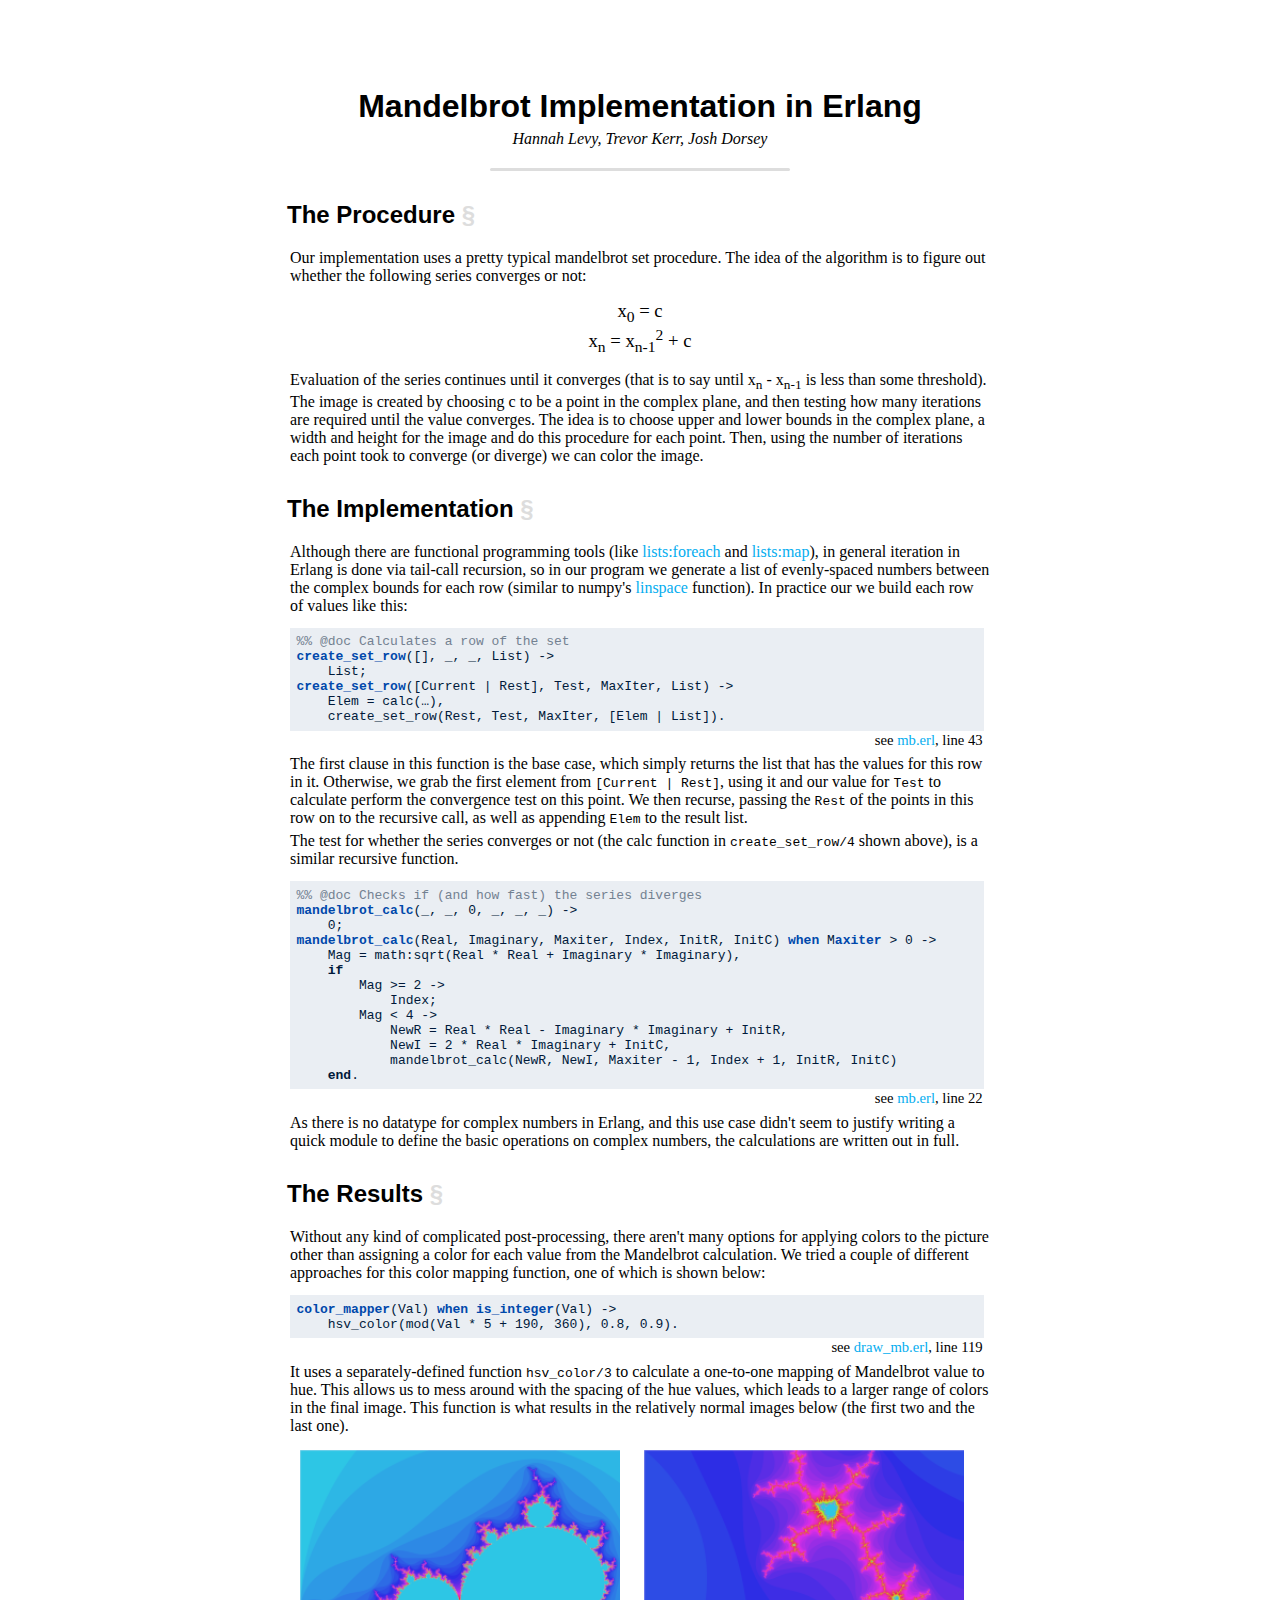
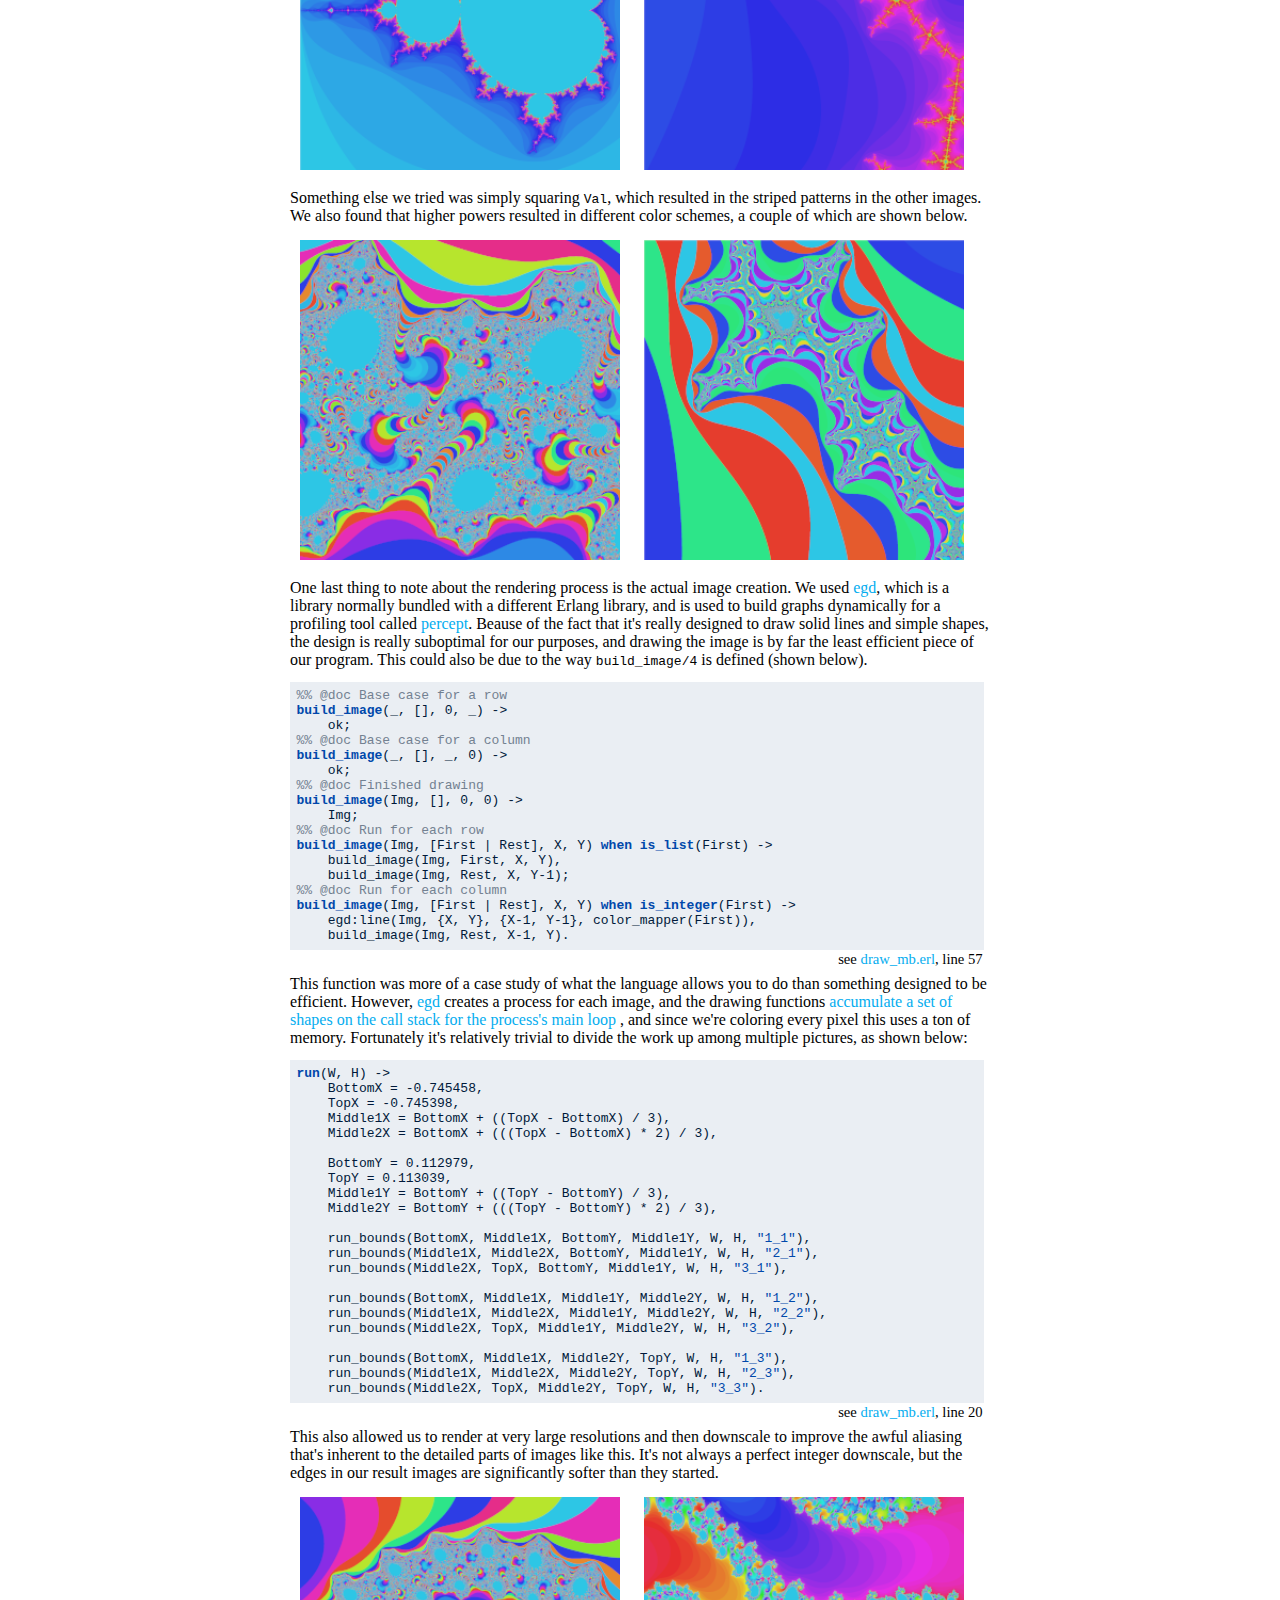
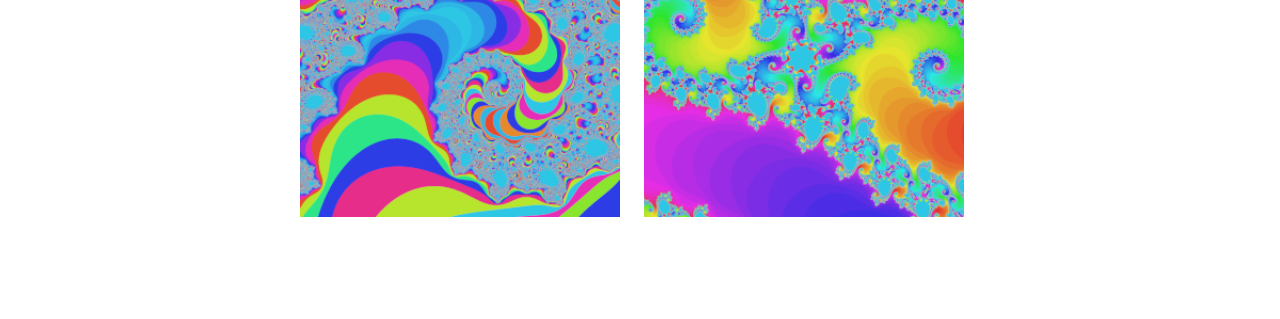
<file: index.html>
<html>
	<head>
		<title>
			Redirect
		</title>
		<script type="text/javascript">
			// If the url ends in "index.html"
			var loc = window.location.toString();
			if(loc.substr(loc.length-10, loc.length) == "index.html"){
				var origLocation = loc;
				origLocation = origLocation.substring(0, origLocation.length-11);
				window.location.replace(origLocation + "/mandelbrot");
			} else {
				window.location.replace(loc+"/mandelbrot");
			}
		</script>
	</head>
</html>
</file>
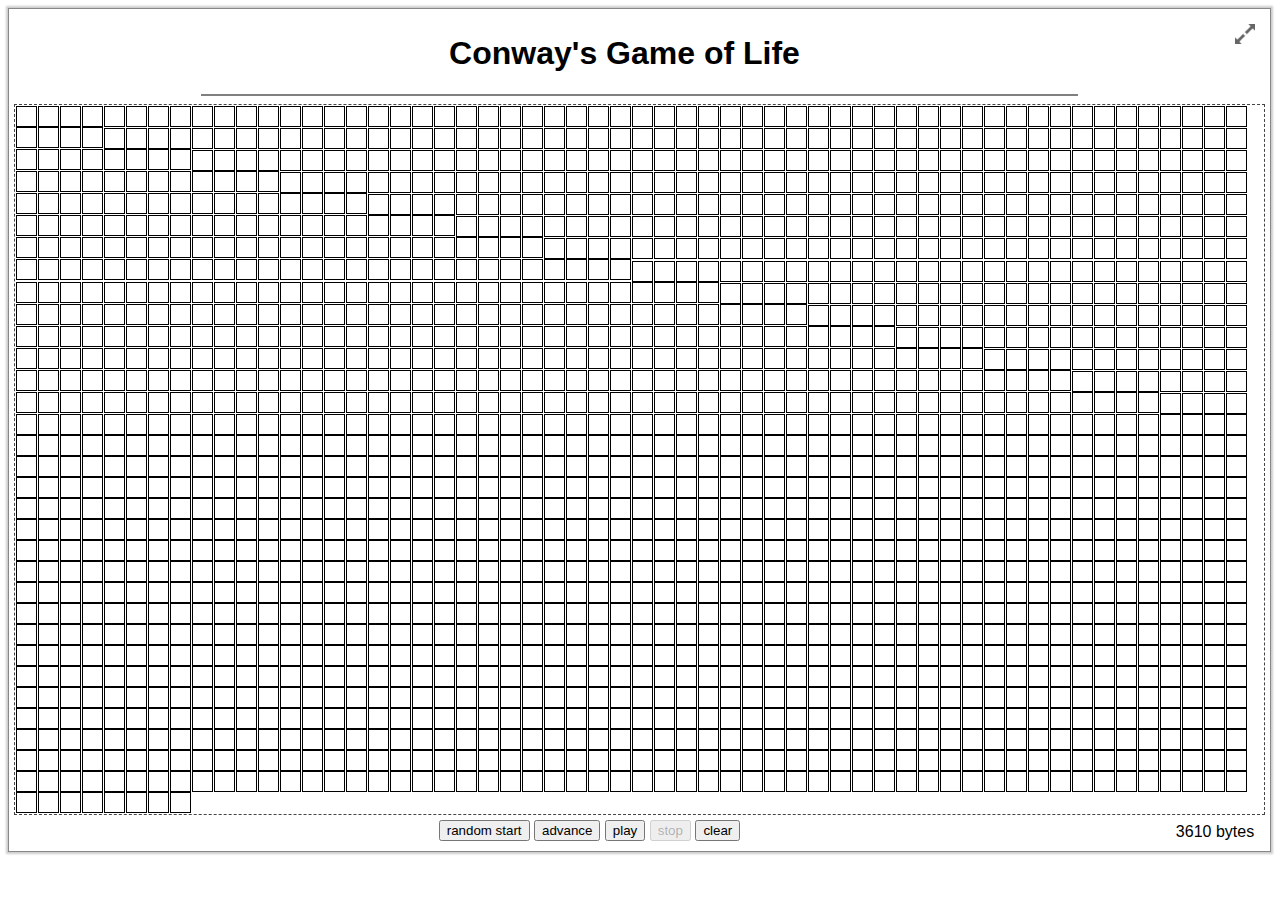
<file: conway/index.html>
<html>
<head>
    <title>Conway's Game of Life</title>
    <script type="text/javascript" src="jquery-3.7.0.min.js"></script>
    <style>
        body {
            -moz-user-select: none;
            -khtml-user-select: none;
            -webkit-user-select: none;
            -o-user-select: none;
            font-family: helvetica;
        }

        #gContainer {
            position: relative;
            display: inline-block;
            margin-right: 1px;
            padding: 5px;
            padding-bottom: 10px;
            border: 1px solid #888;
            box-shadow: 0 0 2px 2px #ccc;
        }

        #container {
            line-height: 69%;
            display: inline-block;
            padding: 1px 0;
            padding-right: 1px;
            margin: 0 auto;
            border: 1px dashed #444;
        }
        
        #cell {
            width: 19px;
            height: 19px;
            border: 1px solid #000;
            float: left;
            margin:0;
            margin-left: 1px;
        }
        
        div.true {
            background-color: #000;
        }
        
        div.false {
            background-color: #fff;
        }

        hr {
            background-color: #555;
            width: 70%;
        }

        #resizeButton img {
            width: 20px;
            float: right;
            margin-right: 10px;
            margin-top: 10px;
        }

        #resizePanel {
            position: absolute;
            background-color: #fff;
            right: 5px;
            top: 5px;
            width: 150px;
            height: 80px;
            border: 1px solid black;
            box-shadow: 0 4px 2px 4px rgba(0, 0, 0, 0.1);
        }

        #resizePanel input {
            display: inline-block;
            margin-left: auto;
            margin-right: auto;
        }

        #memoryAmount {
            display: inline-block;
            width: 100px;
            margin-top: 3px;
            float: right;
        }
    </style>
</head>
<body>
    <center>
        <div id="gContainer">
            <a id="resizeButton"><img src="img/resize.png"></a>
            <div id="resizePanel">
                <center style="margin: 10px 0">
                    <input type="text" id="widthField" size="2">
                    <input type="text" id="heightField" size="2">
                </center>
                <center>
                    <input type="button" value="set" onclick="setGridDimensions()">
                </center>
            </div>
            <center>
                <h1>Conway's Game of Life</h1>
                <hr noshade>
            </center>
            <div id="container">
            </div>
            <center style="margin-top: 5px">
                <input type="button" id="randomStartButton" value="random start" onclick="grid.randomStart(rsPercent)">
                <input type="button" id="advanceButton" value="advance" onclick="grid.advance()">
                <input type="button" id="playButton" value="play" onclick="play()">
                <input type="button" id="stopButton" value="stop" onclick="stop()">
                <input type="button" id="clearButton" value="clear" onclick="grid.clear(); stop()">
                <div id="memoryAmount">4096 bytes</div>
            </center>
        </div>
    </center>
    <script type="text/javascript" src="conway.js"></script>
</body>
</html>
</file>
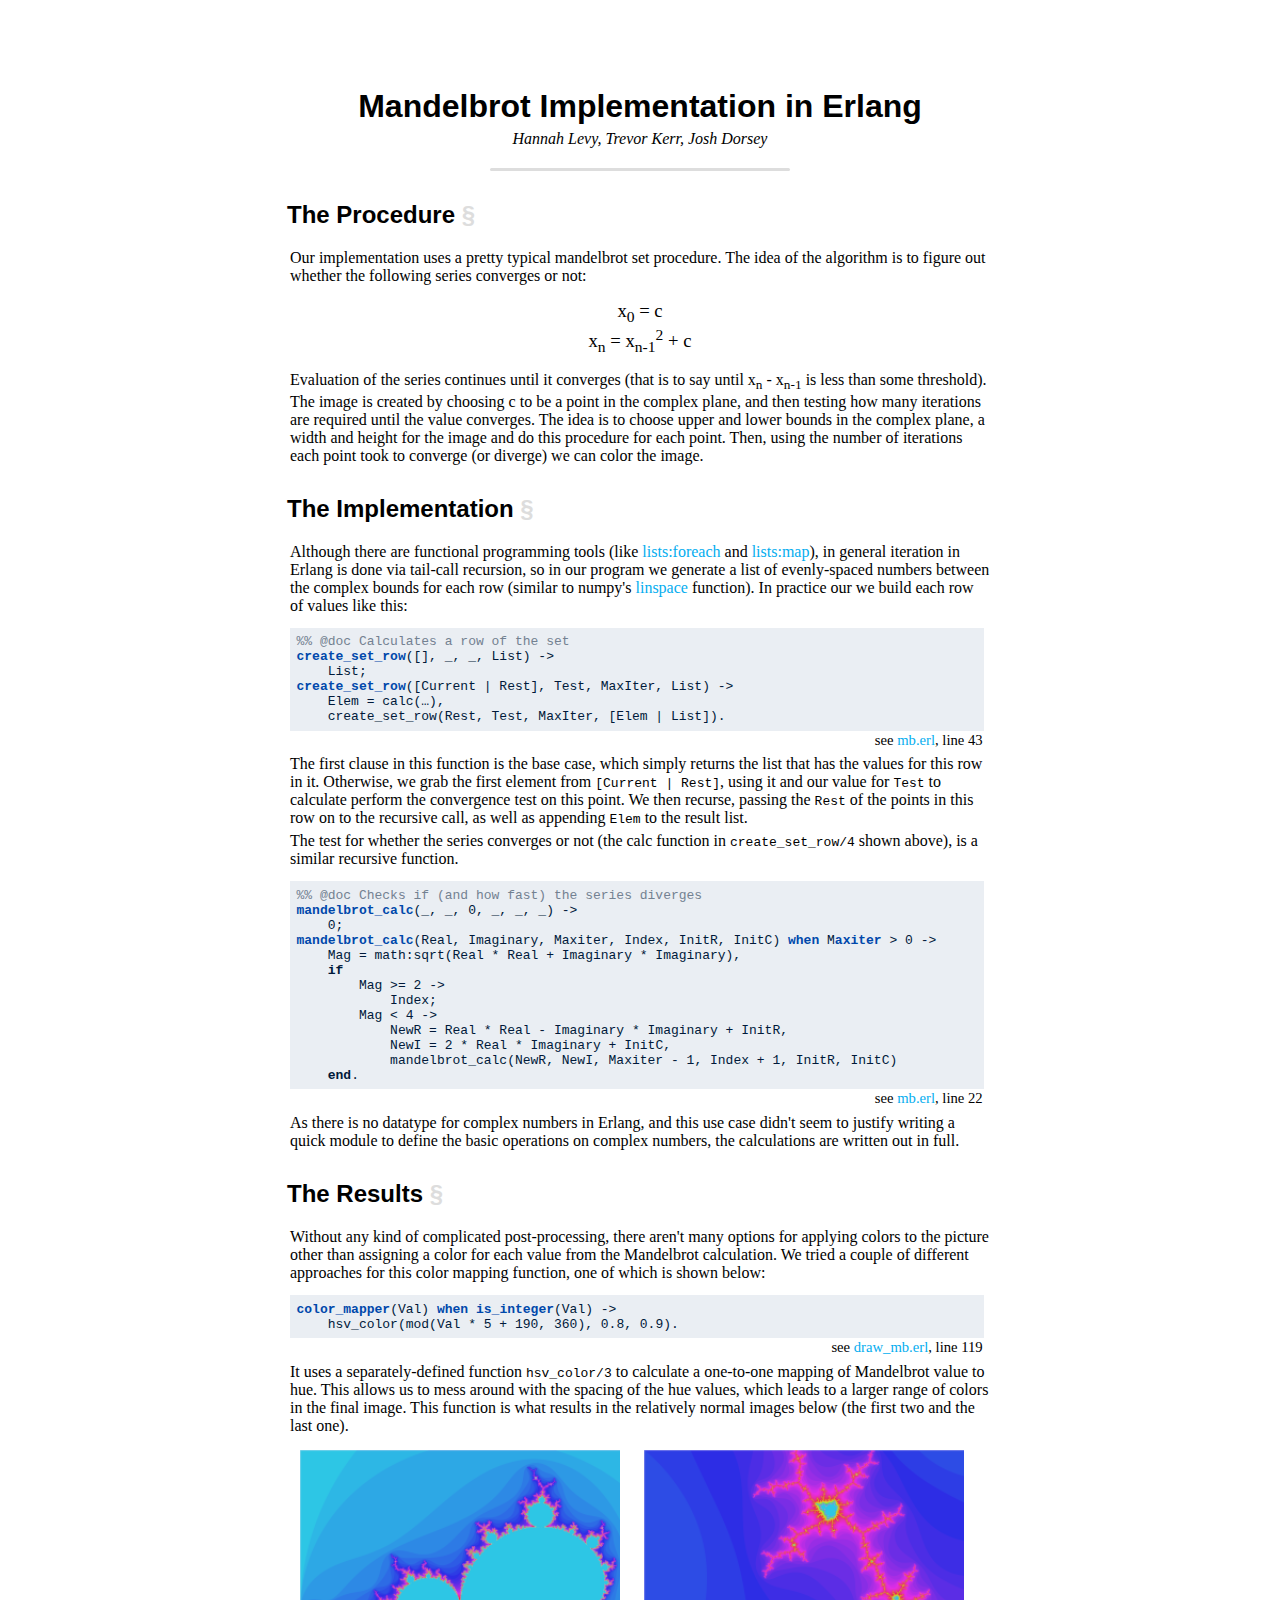
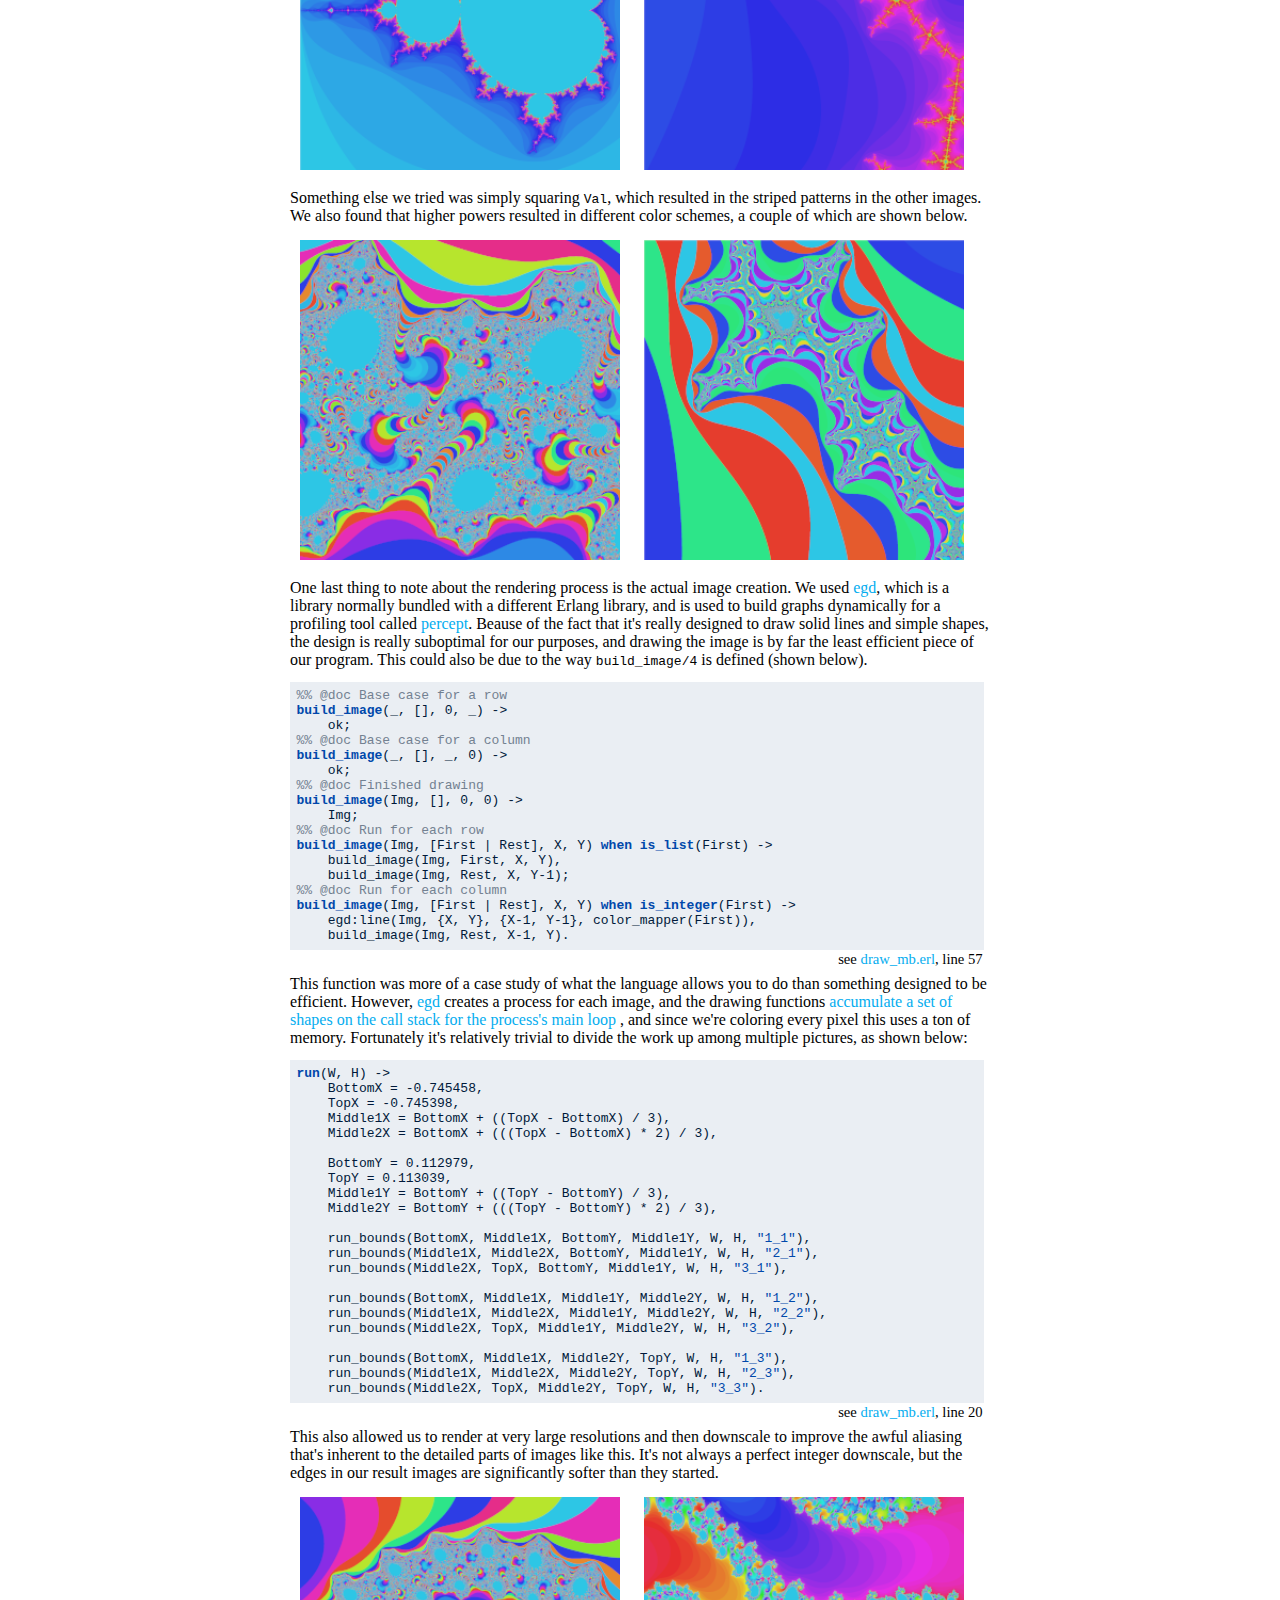
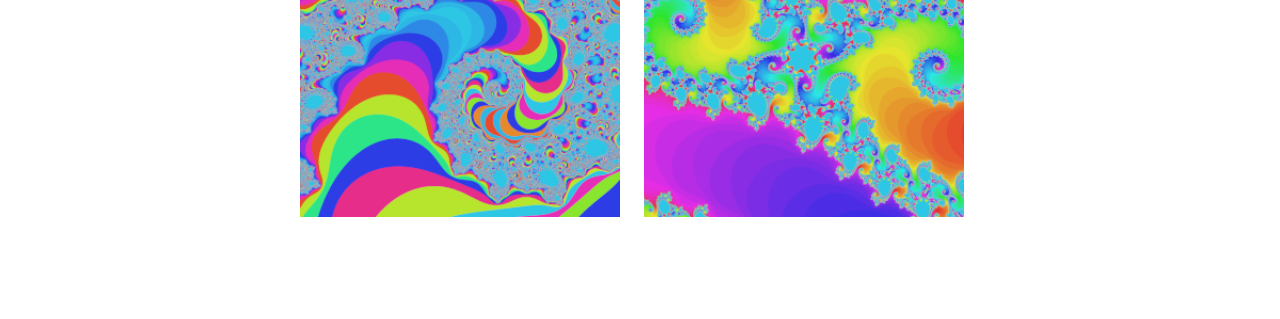
<file: mandelbrot/index.html>
<!doctype html5>
<html>
<head>
	<title>Mandelbrot Implementation in Erlang</title>
	<meta charset="UTF-8"/>
	
	<link rel="stylesheet" href="css/style.css"/>
	
	<!-- highlight.js stuff -->
	<link rel="stylesheet" href="css/mono-blue.css"/>
	<script type="text/javascript" src="js/highlight.pack.js"></script>
	
	<!-- lightbox stuff -->
	<script async type="text/javascript" src="js/lightbox-plus-jquery.min.js"></script>
	<link rel="stylesheet" href="css/lightbox.min.css"/>
	
	<script>
		// https://github.com/felixhagspiel/jsOnlyLightbox/issues/12
		var lightboxAsync = window.setInterval(function(){
			console.log("Trying to initialize lightbox.");
			if(typeof window.lightbox !== 'undefined') {
				lightbox.option({
					"maxWidth": 800,
					"maxHeight": 800,
					"fadeDuration": 100,
					"resizeDuration": 0,
					"imageFadeDuration": 0
				});
				
				window.clearInterval(lightboxAsync);
			}
		}, 50);
		
		function fixIndents() {
			function fixIndent(block) {
				const globalIndent = parseInt(block.parentNode.dataset.indent) || 0;
				
				const notEmpty = line => line.length !== 0;
				const getWhitespace = line => (/^\s*/g).exec(line)[0].length;
				
				let lines = block.textContent
					.split("\n")
					.map(line => line.replace(/\t/g, "    "));
				
				if (lines.length === 0) {
					return;
				}
				
				let firstLine = -1;
				for(let i = 0; i < lines.length; i++) {
					if (lines[i].trim().length !== 0) {
						firstLine = i;
						break;
					}
				}
				
				let lastLine = lines.length;
				for(let i = lines.length-1; i >= 0; i--) {
					if (lines[i].trim().length !== 0) {
						lastLine = i;
						break;
					}
				}
				
				lines = lines.slice(firstLine, lastLine+1);
				
				const minSpacing = Math.min(...lines
					.filter(notEmpty)
					.map(getWhitespace));
				
				block.textContent = lines
					.map(line => " ".repeat(globalIndent) + line.substring(minSpacing))
					.join("\n");
				
				return block;
			}
			
			const startMark = performance.mark("indent-start");
			[...document.querySelectorAll("pre.fix-indent > code:only-child")]
				.map(fixIndent)
				.forEach(hljs.highlightBlock);
			performance.measure("Fixed indents", startMark);
			console.dir(performance.getEntriesByType("measure"));
		}
		
		window.addEventListener("DOMContentLoaded", fixIndents);
	</script>
</head>
<body>
	<h1>Mandelbrot Implementation in Erlang</h1>
	<span class="authors">Hannah Levy, Trevor Kerr, Josh Dorsey</span>
	<hr>
	<h2>The Procedure <a name="procedure" href="#procedure">&sect;</a></h2>
	<p>
		Our implementation uses a pretty typical mandelbrot set procedure.
		The idea of the algorithm is to figure out whether the following series
		converges or not:
		<p class="formula">
			x<sub>0</sub> = c<br>
			x<sub>n</sub> = x<sub>n-1</sub><sup>2</sup> + c
		</p>
	</p>
	<p>
		Evaluation of the series continues until it converges (that is to say until
		<span class="formula">
			x<sub>n</sub> - x<sub>n-1</sub>
		</span>
		is less than some threshold).  The image is created by choosing
		<span class="formula">c</span> to be a point in the complex plane, and then
		testing how many iterations are required until the value converges.  The idea
		is to choose upper and lower bounds in the complex plane, a width and
		height for the image and do this procedure for each point.  Then, using the
		number of iterations each point took to converge (or diverge) we can color
		the image.
	</p>
	<h2>The Implementation <a name="implementation" href="#implementation">&sect;</a></h2>
	<p>
		Although there are functional programming tools (like
		<a href="http://erlang.org/doc/man/lists.html#foreach-2">lists:foreach</a> and
		<a href="http://erlang.org/doc/man/lists.html#map-2">lists:map</a>), in general
		iteration in Erlang is done via tail-call recursion, so in our program we generate
		a list of evenly-spaced numbers between the complex bounds for each row (similar to
		numpy's
		<a href="https://docs.scipy.org/doc/numpy/reference/generated/numpy.linspace.html">linspace</a> function).
		In practice our we build each row of values like this:
		<pre class="fix-indent"><code class="erlang">
			%% @doc Calculates a row of the set
			create_set_row([], _, _, List) ->
				List;
			create_set_row([Current | Rest], Test, MaxIter, List) ->
				Elem = calc(&hellip;),
				create_set_row(Rest, Test, MaxIter, [Elem | List]).
		</code></pre>
	<span class="code-label">see <a href="resources/mb.erl">mb.erl</a>, line 43</span>
	</p>
	<p>
		The first clause in this function is the base case, which simply returns the list
		that has the values for this row in it.  Otherwise, we grab the first element from
		<code class="erlang">[Current | Rest]</code>, using it and our value for
		<code class="erlang">Test</code> to calculate perform the convergence
		test on this point.  We then recurse, passing the <code class="erlang">Rest</code>
		of the points in this row on to the recursive call, as well as appending
		<code class="erlang">Elem</code> to the result list.
	</p>
	<p>
		The test for whether the series converges or not (the calc function in
		<code class="erlang">create_set_row/4</code> shown above), is a similar recursive
		function.
		<pre class="fix-indent"><code class="erlang">
			%% @doc Checks if (and how fast) the series diverges
			mandelbrot_calc(_, _, 0, _, _, _) ->
				0;
			mandelbrot_calc(Real, Imaginary, Maxiter, Index, InitR, InitC) when Maxiter > 0 ->
				Mag = math:sqrt(Real * Real + Imaginary * Imaginary), 
				if 
					Mag >= 2 ->
						Index;
					Mag < 4 ->
						NewR = Real * Real - Imaginary * Imaginary + InitR,
						NewI = 2 * Real * Imaginary + InitC,
						mandelbrot_calc(NewR, NewI, Maxiter - 1, Index + 1, InitR, InitC)
				end.
		</code></pre>
		<span class="code-label">see <a href="resources/mb.erl">mb.erl</a>, line 22</span>
		As there is no datatype for complex numbers in Erlang, and this use case didn't seem
		to justify writing a quick module to define the basic operations on complex numbers,
		the calculations are written out in full.
	</p>
	<h2>The Results <a name="results" href="#results">&sect;</a></h2>
	<p>
		Without any kind of complicated post-processing, there aren't many options for
		applying colors to the picture other than assigning a color for each value from
		the Mandelbrot calculation.  We tried a couple of different approaches for this
		color mapping function, one of which is shown below:
		<pre class="fix-indent"><code class="erlang">
			color_mapper(Val) when is_integer(Val) ->
				hsv_color(mod(Val * 5 + 190, 360), 0.8, 0.9).
		</code></pre>
		<span class="code-label">see <a href="resources/draw_mb.erl">draw_mb.erl</a>, line 119</span>
		It uses a separately-defined function <code class="erlang">hsv_color/3</code> to calculate
		a one-to-one mapping of Mandelbrot value to hue.  This allows us to mess around
		with the spacing of the hue values, which leads to a larger range of colors in
		the final image.  This function is what results in the relatively normal images below
		(the first two and the last one).
	</p>
	<a href="img/mb_32495.png" data-lightbox="mb-set">
		<img src="img/thumb/mb_32495.png" width="320"/>
	</a>
	<a href="img/mb_30527.png" data-lightbox="mb-set">
		<img src="img/thumb/mb_30527.png" width="320"/>
	</a>
	<p>
		Something else we tried was simply squaring
		<code class="erlang">Val</code>, which resulted in the striped patterns in the other
		images.  We also found that higher powers resulted in different color schemes, a
		couple of which are shown below.
	</p>
	<a href="img/mb_31101.png" data-lightbox="mb-set">
		<img src="img/thumb/mb_31101.png" width="320"/>
	</a>
	<a href="img/mb_31562.png" data-lightbox="mb-set">
		<img src="img/thumb/mb_31562.png" width="320"/>
	</a>
	<p>
		One last thing to note about the rendering process is the actual image creation.  We used
		<a href="http://erlang.org/documentation/doc-7.2/lib/percept-0.8.11/doc/html/egd.html">egd</a>,
		which is a library normally bundled with a different Erlang library, and is used to
		build graphs dynamically for a profiling tool called
		<a href="http://erlang.org/documentation/doc-7.0/lib/percept-0.8.11/doc/html/percept.html">percept</a>.
		Beause of the fact that it's really designed to draw solid lines and simple shapes,
		the design is really suboptimal for our purposes, and drawing the image is by far
		the least efficient piece of our program.  This could also be due to the way
		<code class="erlang">build_image/4</code> is defined (shown below).
		<pre class="fix-indent"><code class="erlang">
			%% @doc Base case for a row
			build_image(_, [], 0, _) ->
				ok;
			%% @doc Base case for a column
			build_image(_, [], _, 0) ->
				ok;
			%% @doc Finished drawing
			build_image(Img, [], 0, 0) ->
				Img;
			%% @doc Run for each row
			build_image(Img, [First | Rest], X, Y) when is_list(First) ->
				build_image(Img, First, X, Y),
				build_image(Img, Rest, X, Y-1);
			%% @doc Run for each column
			build_image(Img, [First | Rest], X, Y) when is_integer(First) ->
				egd:line(Img, {X, Y}, {X-1, Y-1}, color_mapper(First)),
				build_image(Img, Rest, X-1, Y).
		</code></pre>
		<span class="code-label">see <a href="resources/draw_mb.erl">draw_mb.erl</a>, line 57</span>
		This function was more of a case study of what the language allows you to do than something
		designed to be efficient.  However,
		<a href="http://erlang.org/documentation/doc-7.2/lib/percept-0.8.11/doc/html/egd.html">egd</a>
		creates a process for each image, and the drawing functions
		<a href="https://github.com/erlang/egd/blob/1cea959544de7dd40a3284ba571a58939de57616/src/egd.erl#L222">
			accumulate a set of shapes on the call stack for the process's main loop
		</a>
		, and since we're coloring every pixel this uses a ton of memory.  Fortunately
		it's relatively trivial to divide the work up among multiple pictures, as shown
		below:
		<pre class="fix-indent"><code class="erlang">
			run(W, H) ->
				BottomX = -0.745458,
				TopX = -0.745398,
				Middle1X = BottomX + ((TopX - BottomX) / 3),
				Middle2X = BottomX + (((TopX - BottomX) * 2) / 3),
				
				BottomY = 0.112979,
				TopY = 0.113039,
				Middle1Y = BottomY + ((TopY - BottomY) / 3),
				Middle2Y = BottomY + (((TopY - BottomY) * 2) / 3),
				
				run_bounds(BottomX, Middle1X, BottomY, Middle1Y, W, H, "1_1"),
				run_bounds(Middle1X, Middle2X, BottomY, Middle1Y, W, H, "2_1"),
				run_bounds(Middle2X, TopX, BottomY, Middle1Y, W, H, "3_1"),
				
				run_bounds(BottomX, Middle1X, Middle1Y, Middle2Y, W, H, "1_2"),
				run_bounds(Middle1X, Middle2X, Middle1Y, Middle2Y, W, H, "2_2"),
				run_bounds(Middle2X, TopX, Middle1Y, Middle2Y, W, H, "3_2"),
				
				run_bounds(BottomX, Middle1X, Middle2Y, TopY, W, H, "1_3"),
				run_bounds(Middle1X, Middle2X, Middle2Y, TopY, W, H, "2_3"),
				run_bounds(Middle2X, TopX, Middle2Y, TopY, W, H, "3_3").
		</code></pre>
		<span class="code-label">see <a href="resources/draw_mb.erl">draw_mb.erl</a>, line 20</span>
		
		This also allowed us to render at very large resolutions and then downscale
		to improve the awful aliasing that's inherent to the detailed parts of images
		like this.  It's not always a perfect integer downscale, but the edges in our
		result images are significantly softer than they started.
	</p>
	<a href="img/mb_30345.png" data-lightbox="mb-set">
		<img src="img/thumb/mb_30345.png" width="320"/>
	</a>
	<a href="img/mb_32768.png" data-lightbox="mb-set">
		<img src="img/thumb/mb_32768.png" width="320"/>
	</a>
</body>
</html>
</file>
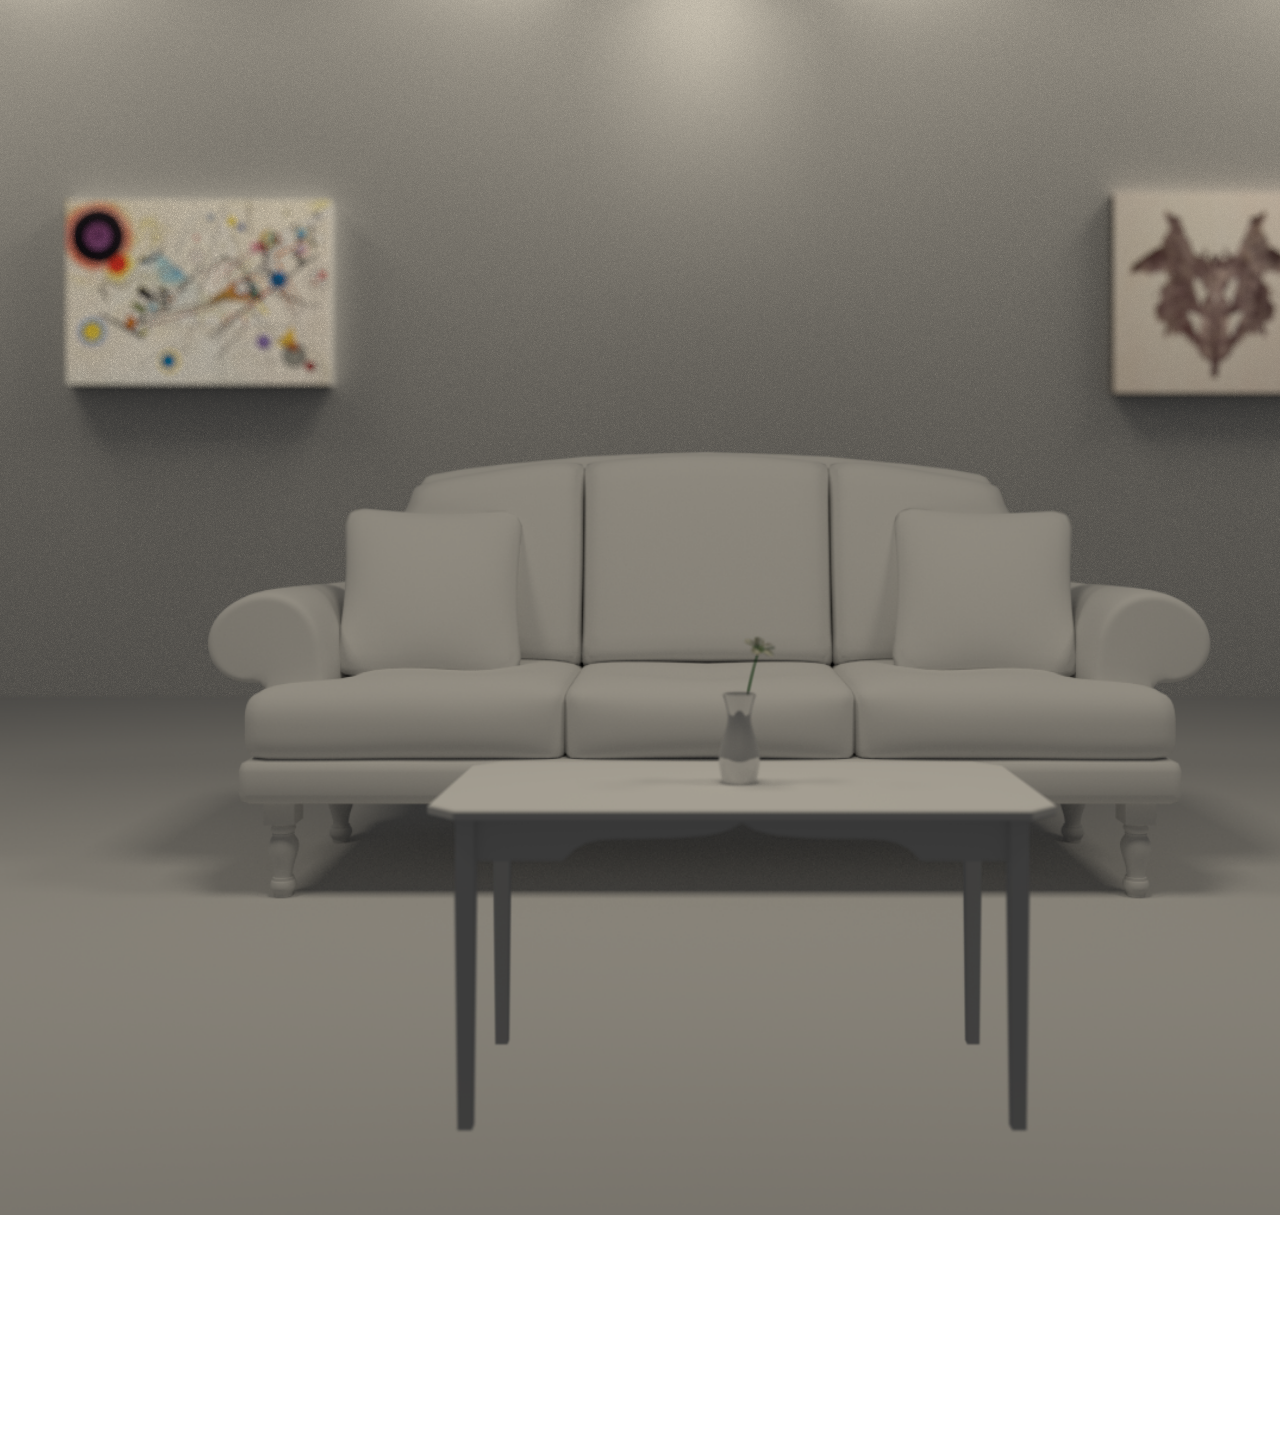
<file: parallax/index.html>
<!DOCTYPE html>
<html>
	<head>
		<title>Parallax Test</title>
		<link rel="stylesheet" href="style.css">
		<link href='http://fonts.googleapis.com/css?family=Lato' rel='stylesheet' type='text/css'>
		<script type="text/javascript" src="js/jquery-3.7.0.min.js"></script>
		<script type="text/javascript" src="js/parallax.js"></script>
	</head>
	<body>
		<div id="container">
			<div class="layer" id="wall">
				<img src="img/wall.png">
			</div>
			<div class="layer" id="couch">
				<img src="img/couch.png">
			</div>
			<!--<div id="content">
				<div class="header">
					Lorem Ipsum
				</div>
				<div class="body">
					<p>Lorem ipsum dolor sit amet, consectetur adipiscing elit. Vestibulum vestibulum enim sem, sit amet facilisis diam blandit id. Etiam posuere tortor nec sem semper elementum. Sed ultricies, ligula id auctor aliquam, nulla nibh hendrerit ante, sit amet sodales ex dui quis est. Nulla at neque non urna rhoncus lobortis non eu mauris. Quisque id venenatis est, sit amet congue mauris. In facilisis bibendum odio sit amet congue. Mauris mi risus, tincidunt ut enim tristique, placerat pharetra tortor. Nulla pulvinar accumsan est, eget egestas augue commodo ac.</p>

					<p>Morbi luctus a orci a tincidunt. Duis eu consectetur odio. Suspendisse ultricies urna eu efficitur viverra. Cras velit metus, vehicula non placerat eu, hendrerit non justo. Nulla tempus consequat purus nec sollicitudin. Donec dapibus porta semper. Vestibulum a nunc sapien. Etiam condimentum eros at ligula porttitor, sed varius mauris convallis. Quisque bibendum semper ipsum, et rhoncus turpis mattis a. Aenean placerat maximus felis, at congue felis venenatis vel. Ut vel suscipit lacus, eget ullamcorper arcu. Class aptent taciti sociosqu ad litora torquent per conubia nostra, per inceptos himenaeos. Ut dignissim tempor risus quis dictum. Morbi et feugiat elit.</p>

					<p>Aliquam varius nec dui eleifend fermentum. Aenean sodales nisi ac sem commodo, in iaculis lacus suscipit. Morbi in urna sed ex sodales ultrices vel ac elit. Aliquam faucibus justo ut nunc faucibus, vel dignissim ipsum ornare. Morbi facilisis posuere leo at blandit. In commodo tellus vitae tincidunt congue. Curabitur in hendrerit erat. Vestibulum diam massa, tristique nec sapien ac, blandit porta sem.</p>

					<p>Integer dignissim dui quis lacus blandit auctor vel eget velit. Proin interdum, nisl et interdum feugiat, elit libero interdum nisi, vitae congue massa magna a ligula. Suspendisse elementum eros eu nulla consectetur, sed suscipit risus pulvinar. Phasellus dolor nulla, gravida dapibus pretium vel, tincidunt vel enim. Nullam finibus aliquet odio et feugiat. Nam sagittis dapibus dui vitae blandit. Mauris mattis congue ligula. Aenean ut tellus imperdiet, aliquam ante eu, ornare velit.</p>

					<p>Aliquam eget velit nec justo scelerisque convallis vel eget quam. Duis a consequat mi, ut pellentesque neque. Proin vulputate porttitor ipsum, ut gravida neque aliquet eu. Vestibulum in vehicula augue. Nullam finibus viverra rutrum. Etiam tempor velit nec congue fringilla. Nam egestas, neque nec suscipit gravida, mi est dapibus nibh, vel rutrum erat eros ac enim.</p>

					<p>Integer dignissim dui quis lacus blandit auctor vel eget velit. Proin interdum, nisl et interdum feugiat, elit libero interdum nisi, vitae congue massa magna a ligula. Suspendisse elementum eros eu nulla consectetur, sed suscipit risus pulvinar. Phasellus dolor nulla, gravida dapibus pretium vel, tincidunt vel enim. Nullam finibus aliquet odio et feugiat. Nam sagittis dapibus dui vitae blandit. Mauris mattis congue ligula. Aenean ut tellus imperdiet, aliquam ante eu, ornare velit.</p>

					<p>Aliquam eget velit nec justo scelerisque convallis vel eget quam. Duis a consequat mi, ut pellentesque neque. Proin vulputate porttitor ipsum, ut gravida neque aliquet eu. Vestibulum in vehicula augue. Nullam finibus viverra rutrum. Etiam tempor velit nec congue fringilla. Nam egestas, neque nec suscipit gravida, mi est dapibus nibh, vel rutrum erat eros ac enim.</p>
				</div>
			</div>-->
			<div class="layer" id="flowers">
				<img src="img/flowers.png">
			</div>
			<div class="layer" id="foreground">
				<img src="img/foreground.png">
			</div>
		</div>
		<script type="text/javascript">
			// Register parallax objects
			objects.push(object("#wall", 0, 17));
			objects.push(object("#couch", 0, 13));
			objects.push(object("#flowers", 0, 9));
			objects.push(object("#content", 0, 4));
			objects.push(object("#foreground", 0, 2));
			$(document).ready(function(){
				updateObjects({clientX: 0, clientY: 0}); // Trick the function into thinking it's got an event so it doesn't throw an error when run to adjust the images initially.
			});
		</script>
	</body>
</html>
</file>
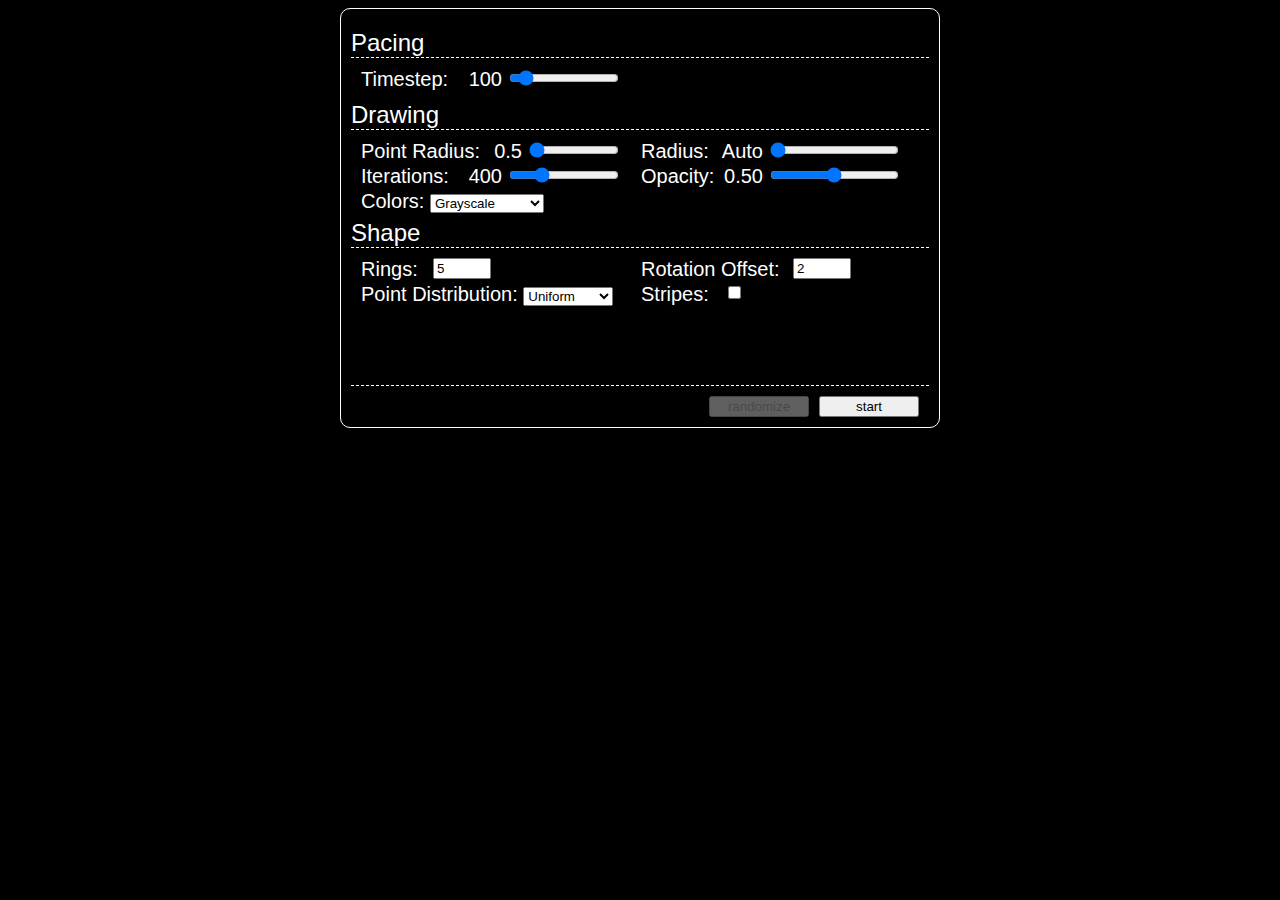
<file: spirograph/index.html>
<!DOCTYPE html>
<html>
<head>
	<title>P5 Spirograph</title>
	<style>
		canvas {
		   position: absolute;
		   left: 0;
		   top: 0;
		}

		#controlPanelHolder {
			color: white;
			font-family: sans-serif;
			font-size: 15pt;
			position: absolute;
			left: 50%;
		}

		#controlPanel {
			box-sizing: border-box;
			padding: 10px;
			z-index: 10;
			width: 600px;
			height: 420px;
			border: 1px solid white;
			background-color: black;
			position: relative;
			left: -50%;
			border-radius: 10px;
			-o-border-radius: 10px;
			-moz-border-radius: 10px;
			-webkit-border-radius: 10px;
		}

		#confirmationSection {
			width: 578px;
			position: absolute;
			margin: 0 auto;
			border-top: 1px dashed white;
			bottom: 10px;
		}

		#confirmationSection * {
			display: inline-block;
			float: right;
			margin-top: 10px;
			margin-right: 10px;
			width: 100px;
		}

		#pointRadiusField {
			width: 100px;
		}

		#ringsField {
			width: 50px;
			margin-right: 130px;
		}

		#rotationOffsetField {
			width: 50px;
			margin-right: 50px;
		}

		#pointDistSelect {
			width: 90px;
		}

		#timeStepField {
			width: 110px;
		}

		#pointRadiusField {
			width: 90px;
		}

		#iterationsField {
			width: 110px;
		}

		#stripeField {
			margin-right: 160px;
		}

		.sectionHeader {
			width: 100%;
			border-bottom: 1px dashed white;
			font-size: 18pt;
			margin-bottom: 10px;
			margin-top: 10px;
		}

		.field {
			display: block;
			vertical-align: middle;
			width: 260px;
			margin-right: 10px;
			margin-left: 10px;
			height: 25px;
			float: left;
		}

		.field input {
			float: right;
		}

		.field span {
			float: right;
			margin-right: 5px;
		}
	</style>
</head>
<body>
	<div id="controlPanelHolder">
		<div id="controlPanel">
		<!-- The size section doesn't work for now
			<div class="sectionHeader">
				Sizing
			</div>
			<div class="field" title="Leave blank to fill screen">
				Width: <input disabled id="widthField" type="text">
			</div>
			<div class="field" title="Leave blank to fill screen">
				Height: <input disabled id="heightField"  type="text">
			</div>
			-->
			<div class="sectionHeader">
				Pacing
			</div>
			<div class="field" title="How much the curve is advanced between each draw">
				Timestep:
				<input id="timeStepField" type="range" value="100" min="1" max="1000">
				<span id="timeStepLabel">100</span>
			</div><br>

			<div class="sectionHeader">
				Drawing
			</div>
			<div class="field" title="The radius (in pixels) of individual points">
				Point Radius:
				<input id="pointRadiusField" type="range" value="0.5" min="0.5" max="100.0">
				<span id="pointRadiusLabel">0.5</span>
			</div>
			<div class="field" title="The radius of the spirogram overall">
				Radius:
				<input id="radiusField" type="range" value="0" min="0" max="3000">
				<span id="radiusLabel">Auto</span>
			</div>
			<div class="field" title="How many iterations (points) to draw on each curve">
				Iterations:
				<input id="iterationsField" type="range" value="400" min="1" max="1500">
				<span id="iterationsLabel">400</span>
			</div>
			<div class="field" title="How opaque each curve should be drawn">
				Opacity:
				<input id="opacityField" type="range" value="0.5" min="0.01" max="1" step="0.01">
				<span id="opacityLabel">0.50</span>
			</div>
			<div class="field" title="How many colors are involved in the rendering">
				Colors:
				<select id="colorSelect">
					<option> Grayscale
					<option> Monochromatic
					<option> Dichromatic
					<option> Trichromatic
				</select>
			</div><br><br><br>

			<div class="sectionHeader">
				Shape
			</div>
			<div class="field" title="How many ring shapes will be in the spirogram">
				Rings:
				<input id="ringsField" type="number" step="0.1" value="5">
			</div>
			<div class="field" title="The rotation offset expressed as a factor of &pi;">
				Rotation Offset:
				<input id="rotationOffsetField" type="number" step="0.5" value="2">
			</div>
			<div class="field" title="How the points are distributed along each curve">
				Point Distribution:
				<select id="pointDistSelect">
					<option> Uniform
					<option> Organic Random
					<option> Fuzzy Random
				</select>
			</div>
			<div class="field" title="">
				Stripes:
				<input type="checkbox" id="stripeField">
			</div>
			<div id="confirmationSection">
				<input type="button" id="startButton" value="start" title="Start drawing">
				<input type="button" disabled value="randomize" title="Coming soon">
			</div>
		</div>
	</div>
	<script src="p5.min.js"></script>
	<script src="sketch.js"></script>
	<script src="interface.js"></script>
</body>
</html>
</file>
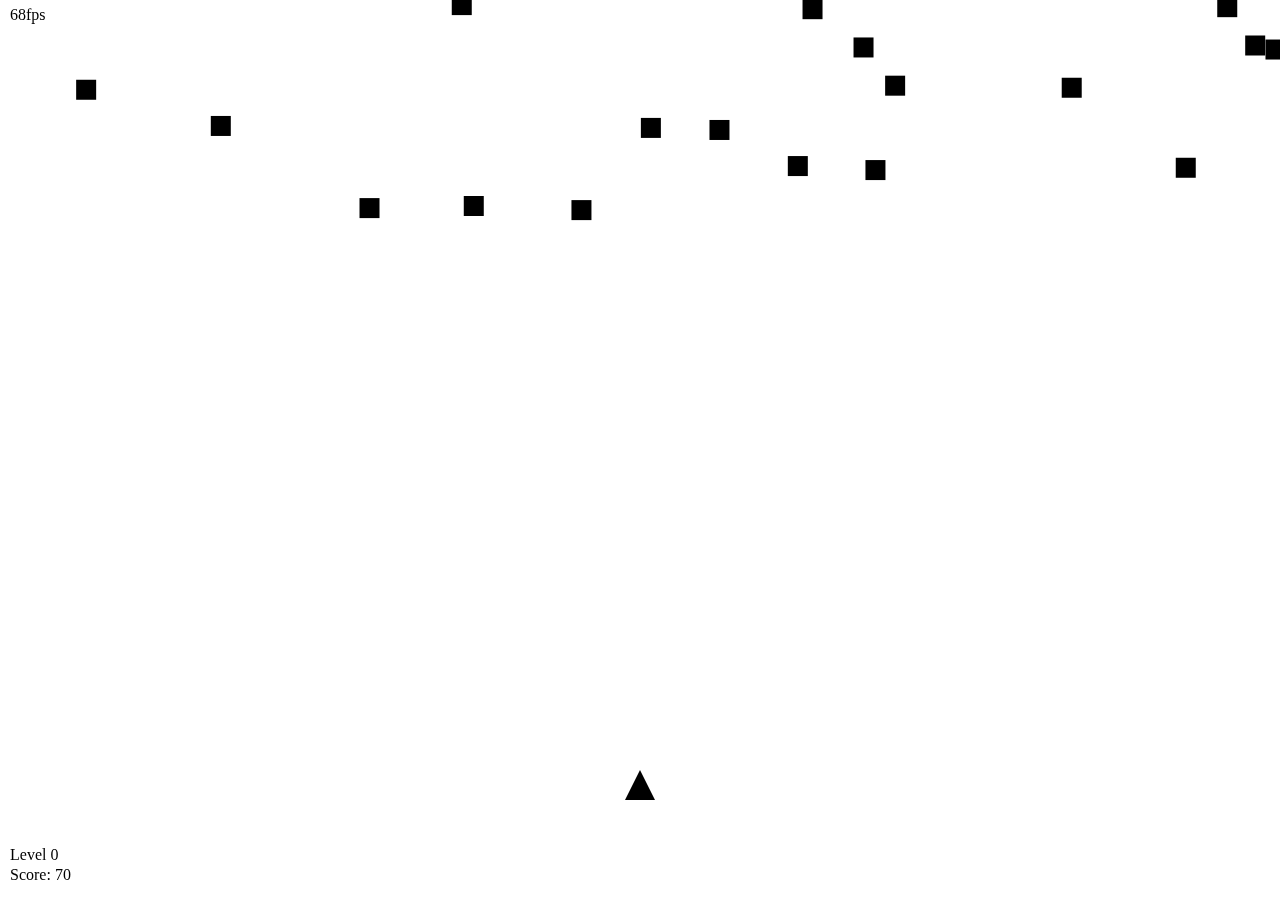
<file: squarefield/index.html>
<html>
	<head>
		<style>
			body {
				margin: 0;
				padding: 0;
				overflow: hidden;
			}
		</style>
	</head>
	<body>
		<canvas></canvas>
		<script type="text/javascript" src="main.js"></script>
	</body>
</html>
</file>
<file: mandelbrot/css/style.css>
/* Basic HTML Styles */
body {
	width: 700px;
	margin-left: auto;
	margin-right: auto;
	padding: 80px 30px;
	font-family: 'Georgia', serif;
}

h1 {
	text-align: center;
	margin-bottom: 5px;
	font-family: 'Helvetica', 'Arial', sans-serif;
}

h2 {
	margin-top: 30px;
	margin-left: -3px;
	font-family: 'Helvetica', 'Arial', sans-serif;
}

h2 > a:link, h2 > a:visited {
	color: #ddd;
	text-decoration: none;
}

h2 > a:hover, a:active {
	color: #444;
}

h2 > a:focus {
	color: #fff;
}

hr {
	width: 300px;
	height: 3px;
	border: none;
	border-radius: 1.5px;
	background-color: #ddd;
}

a:link, a:visited {
	color: #04adef;
	text-decoration: none;
}

a:active {
	color: #71d7ff;
	border: none;
}

a:hover {
	color: #23c1ff;
	text-decoration: underline;
}

a:focus {
	outline: none;
	color: #fff;
	background-color: #04adef;
}

p {
	margin: 5px auto;
}

.authors {
	display: block;
	text-align: center;
	margin-bottom: 20px;
	font-style: italic;
}

/* Formulas */
.formula {
	font-family: 'Cambria';
}

p.formula {
	margin: 15px auto;
	text-indent: 0;
	text-align: center;
	font-size: 14pt;
}

/* Highlight.js Code Blocks */
span.code-label {
	display: block;
	line-height: 135%;
	text-align: right;
	padding-right: 0.5em;
	margin-bottom: 5px;
	font-size: 11pt;
}

pre {
	margin-bottom: 0;
}

pre code {
	margin-right: 0.5em;
	margin-bottom: 0;
}

/* as per https://stackoverflow.com/a/32868985 */
p > code.hljs {
	display: inline;
}

/* Lightbox stuff */
a[data-lightbox] {
	display: inline-block;
}

a[data-lightbox] > img {
	padding-left: 10px;
	padding-right: 10px;
	padding-top: 10px;
	padding-bottom: 10px;
}

.lb-data .lb-close {
	display: none !important;
}
</file>
<file: mandelbrot/css/mono-blue.css>
/*
  Five-color theme from a single blue hue.
*/
.hljs {
  display: block;
  overflow-x: auto;
  padding: 0.5em;
  background: #eaeef3;
  /* background: #fff; */
}

.hljs {
  color: #00193a;
}

.hljs-keyword,
.hljs-selector-tag,
.hljs-title,
.hljs-section,
.hljs-doctag,
.hljs-name,
.hljs-strong {
  font-weight: bold;
}

.hljs-comment {
  color: #738191;
}

.hljs-string,
.hljs-title,
.hljs-section,
.hljs-built_in,
.hljs-literal,
.hljs-type,
.hljs-addition,
.hljs-tag,
.hljs-quote,
.hljs-name,
.hljs-selector-id,
.hljs-selector-class {
  color: #0048ab;
}

.hljs-meta,
.hljs-subst,
.hljs-symbol,
.hljs-regexp,
.hljs-attribute,
.hljs-deletion,
.hljs-variable,
.hljs-template-variable,
.hljs-link,
.hljs-bullet {
  color: #4c81c9;
}

.hljs-emphasis {
  font-style: italic;
}
</file>
<file: parallax/style.css>
html, body {
	top: 0;
	left: 0;
	height: 100%;
	margin: 0;
	overflow: hidden;
	font-family: "Lato", sans-serif;
}

.layer {
	position: absolute;
	width: 1920px;
	height: 1080px;
}

#wall img {
	position: absolute;
	right: -90px;
	bottom: -90px;
	width: 2100px;
}

#couch img {
	position: absolute;
	right: -290px;
	bottom: -190px;
	width: 2500px;
}

#flowers img {
	position: absolute;
	left: -190px;
	bottom: -160px;
	width: 2300px;
}

#foreground img {
	position: absolute;
	right: -480px;
	bottom: -230px;
	width: 2100px;
}

#container {
	height: 100px;
	width: 100%;
}

#positionSlider {
	position: fixed;
	bottom: 10px;
	width: 100%;
}

#info {
	background-color: #fff;
	font-family: sans-serif;
	box-sizing: border-box;
	color: #555;
	padding: 10px;
	position: fixed;
	bottom: 5px;
	left: 5px;
	width: 270px;
	height: 131px;
	border: 2px solid #aaa;
	overflow: hidden;
	border-radius: 17px;
	-moz-border-radius: 17px;
	-webkit-border-radius: 17px;
	-o-border-radius: 17px;
	line-height: 18px; /* cross-browser consistency */
}

#info img {
	float: left;
	display: block;
	margin: 4px;
	margin-left: 1px;
	margin-top: 1px;
}

#content {
	position: absolute;
	z-index: 2;
	font-size: 24pt;
	color: #eee;
	width: 800px;
	height: 800px;
	margin-top: 200px;
	overflow-y: scroll;
	border: 1px solid #bbb;
	box-shadow: 0 5px 2px 0px #aaa;
	transform: translate(0, 0, 0);
}

#content::-webkit-scrollbar {
	display: none;
}

.header {
	font-size: 36pt;
	color: #fff;
	text-align: center;
	width: auto;
	margin-bottom: 10px;
	border-bottom: 1px dashed #bbb;
}

.body {
	font-size: 14pt;
	width: 95%;
	text-indent: 2.5em;
	margin: 0 auto;
}
</file>
